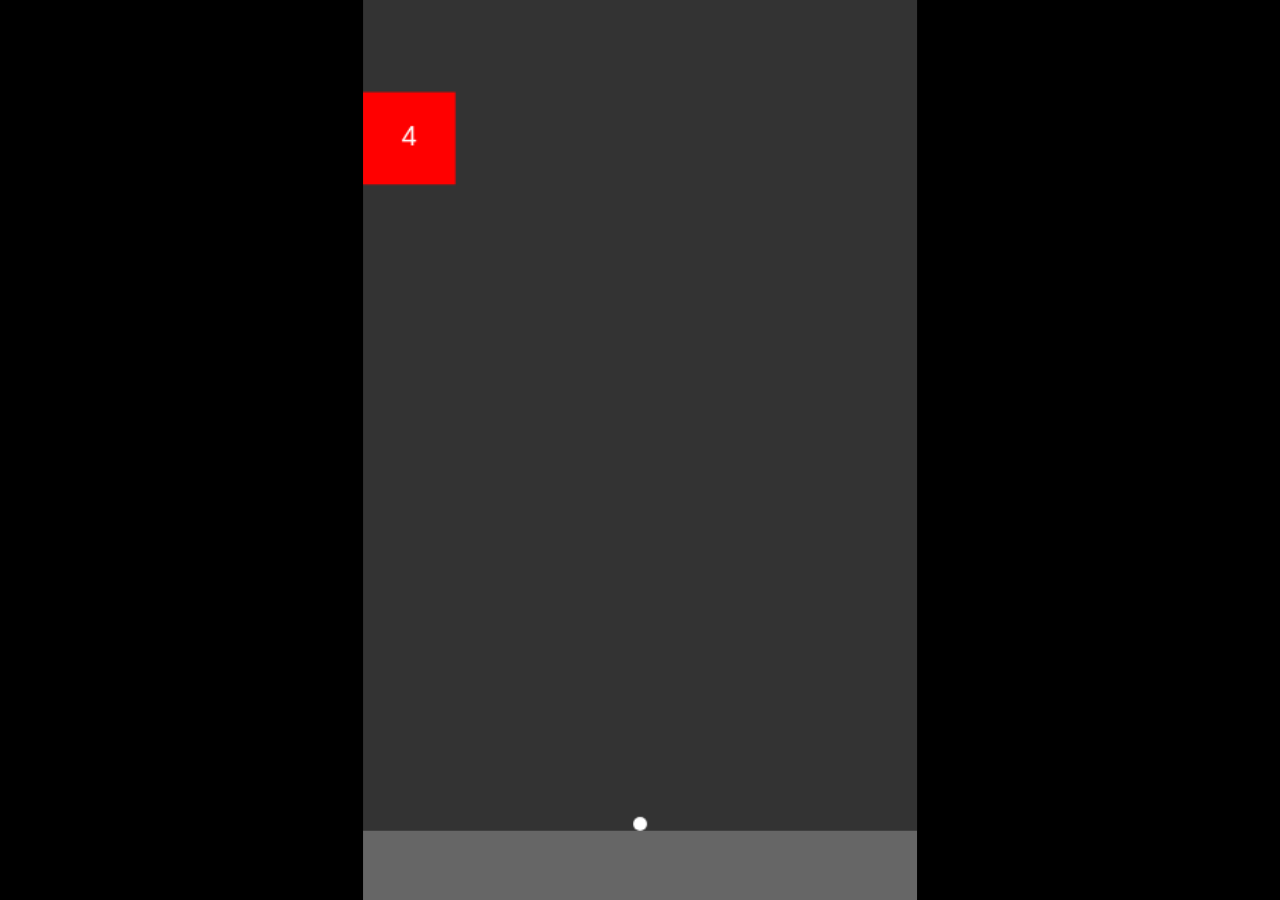
<file: public/index.html>
<!DOCTYPE html>
<html lang="en">
    <head>
        <title>Ballz Game Online!</title>
        <meta charset="UTF-8">
        <meta name="viewport" content="width=device-width,initial-scale=1">
        <link rel="stylesheet" type="text/css" href="style.css" />
    </head>
    <body>
        <canvas id="playground" width="400" height="650"></canvas>
        <script src="bundle.js"></script>
    </body>
</html>
</file>
<file: public/style.css>
#playground{
    position:fixed;
    top:50%;
    left:50%;
    border:0;
    padding:0;
    margin:0;
    transform:translate(-50%,-50%);
}
*{touch-action:auto;background-color:black;color:white;}
@media screen and (min-aspect-ratio:8/13){#playground{width:auto;height:100%;}}
@media screen and (max-aspect-ratio:8/13){#playground{height:auto;width:100%;}}
</file>
